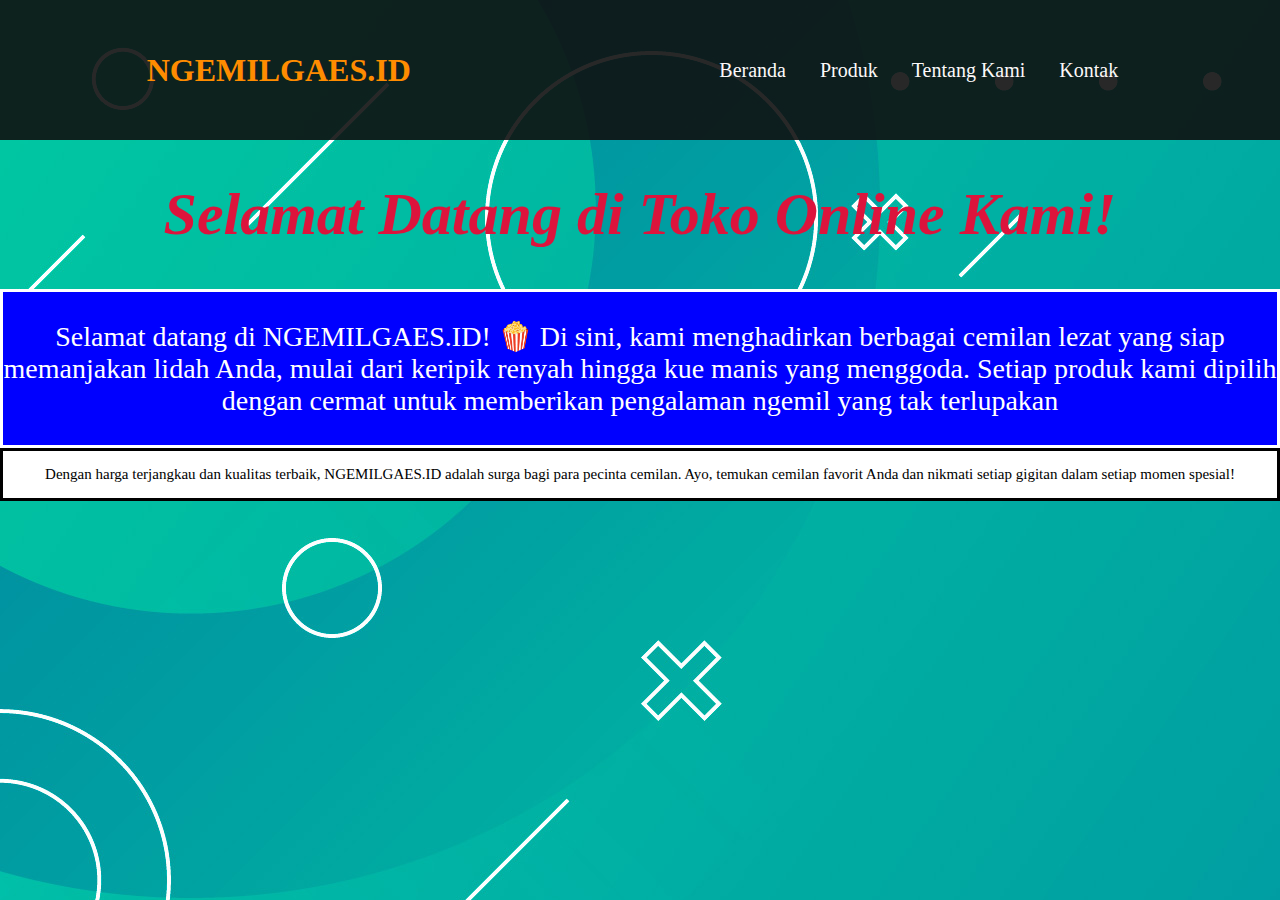
<file: web project/index.html>
<html>
<head>
    <link rel="stylesheet" href="style.css">
    <title>UTS RIZKA</title>
</head>
<body>
    <header>
        <h1 class="h1">NGEMILGAES.ID</h1>
        <nav>
            <ul>
                <li><a href="#home">Beranda</a></li>
                <li><a href="product.html">Produk</a></li>
                <li><a href="about.html">Tentang Kami</a></li>
                <li><a href="contact.html">Kontak</a></li>
            </ul>
        </nav>   
        </header>
        <div class="beranda">
            <h1>Selamat Datang di Toko Online Kami!</h1>
        </div>
        <div class="pembukaan">
            <p>Selamat datang di NGEMILGAES.ID! 🍿 Di sini, kami menghadirkan berbagai cemilan lezat yang siap memanjakan lidah Anda, mulai dari keripik renyah hingga kue manis yang menggoda.
            Setiap produk kami dipilih dengan cermat untuk memberikan pengalaman ngemil yang tak terlupakan</p>
        </div>
        <div class="kedua">
            <p> Dengan harga terjangkau dan kualitas terbaik, NGEMILGAES.ID adalah surga bagi para pecinta cemilan. Ayo, temukan cemilan favorit Anda dan nikmati setiap gigitan dalam setiap momen spesial!</p>
        </div> 
</body>
</html>
</file>
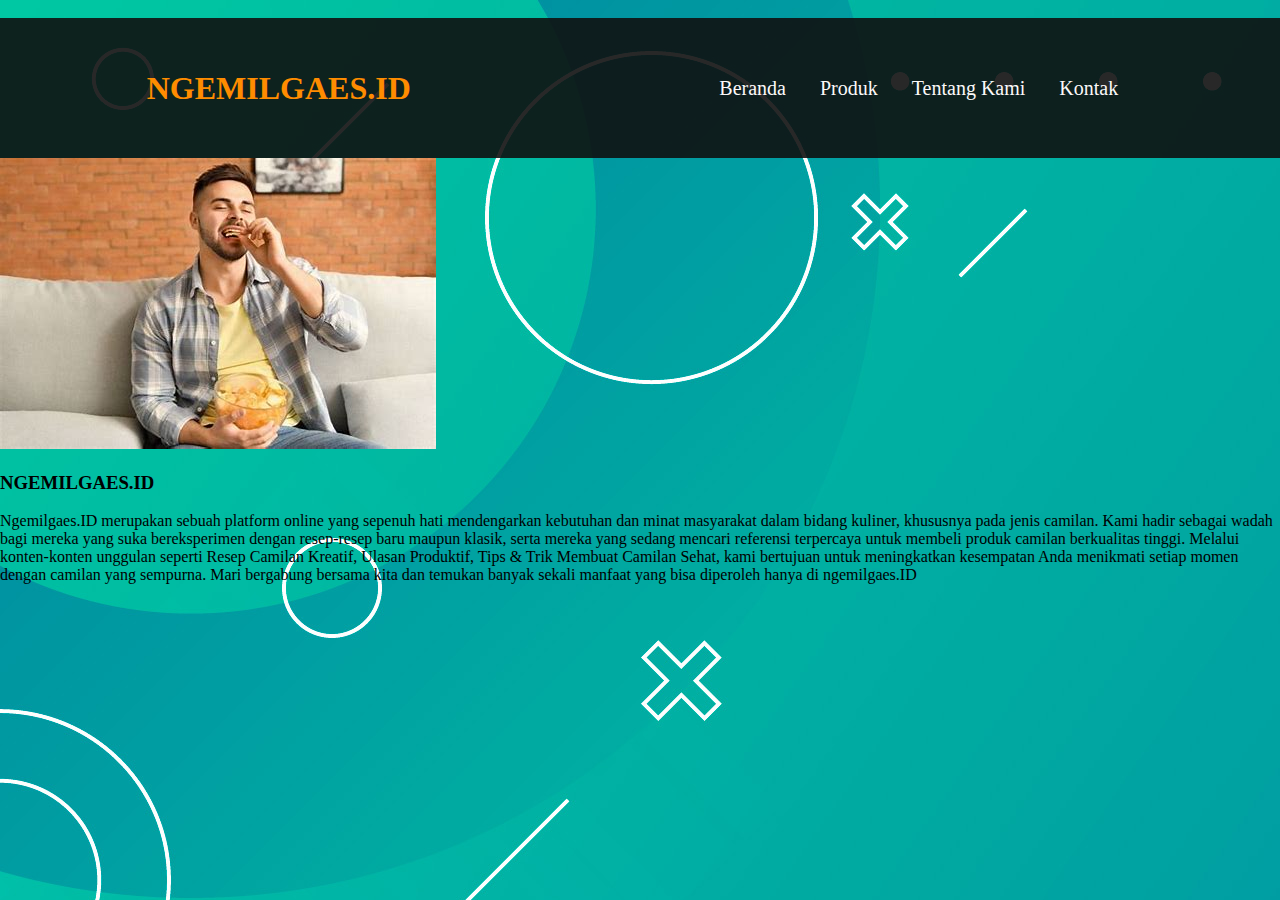
<file: web project/about.html>
<!DOCTYPE html>
<html lang="en">
<head>
    <head>
        <link rel="stylesheet" href="style.css">
        <title>UTS RIZKA</title>
    </head>    
<br>
    <header>
        <h1 class="h1">NGEMILGAES.ID</h1>
        <nav>
            <ul>
                <li><a href="#home">Beranda</a></li>
                <li><a href="product.html">Produk</a></li>
                <li><a href="about.html">Tentang Kami</a></li>
                <li><a href="contact.html">Kontak</a></li>
            </ul>
        </nav> 
    </header>  
    <div class="about-img">
        <img src="OIP.jpg" class="img-fluid about-img" alt="">
    </div>
                <h3>NGEMILGAES.ID</h3>
                <p>
                Ngemilgaes.ID merupakan sebuah platform online yang sepenuh hati mendengarkan kebutuhan dan minat masyarakat dalam bidang kuliner, khususnya pada jenis camilan. Kami hadir sebagai wadah bagi mereka yang suka bereksperimen dengan resep-resep baru maupun klasik, serta mereka yang sedang mencari referensi terpercaya untuk membeli produk camilan berkualitas tinggi. Melalui konten-konten unggulan seperti Resep Camilan Kreatif, Ulasan Produktif, Tips & Trik Membuat Camilan Sehat, kami bertujuan untuk meningkatkan kesempatan Anda menikmati setiap momen dengan camilan yang sempurna. Mari bergabung bersama kita dan temukan banyak sekali manfaat yang bisa diperoleh hanya di ngemilgaes.ID
                </p>
            </div>
</div>
    </body>
    </html>
</file>
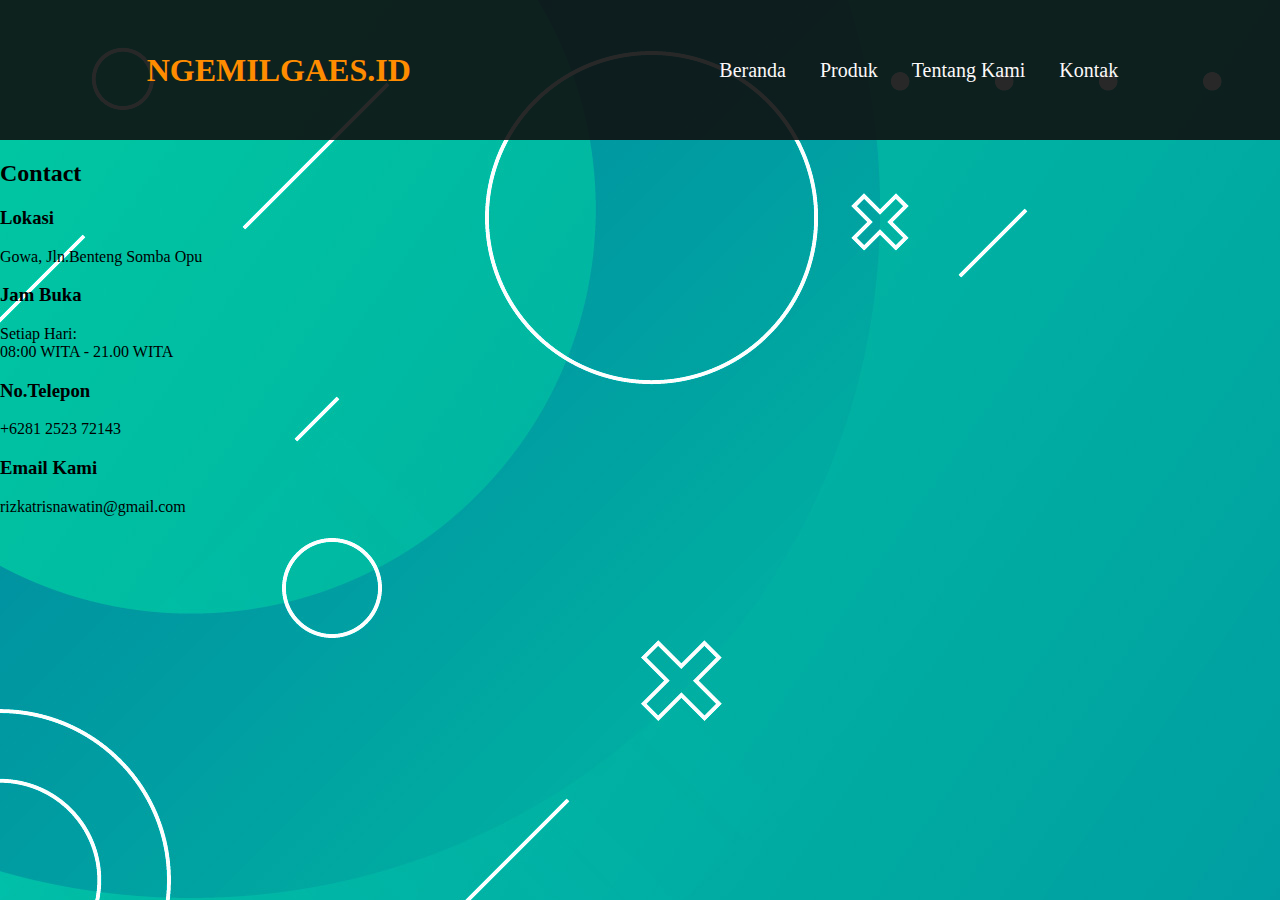
<file: web project/contact.html>
<html>
<head>
    <link rel="stylesheet" href="style.css">
    <title>UTS RIZKA</title>
</head>
<body>
    <header>
        <h1 class="h1">NGEMILGAES.ID</h1>
        <nav>
            <ul>
                <li><a href="#home">Beranda</a></li>
                <li><a href="product.html">Produk</a></li>
                <li><a href="about.html">Tentang Kami</a></li>
                <li><a href="contact.html">Kontak</a></li>
            </ul>
        </nav>   
        </header>
                <h2>Contact</h2>
                </div>
                    <div>
                    <h3>Lokasi</h3>
                    <p>Gowa, Jln.Benteng Somba Opu </p>
                </div>
                </div>
                    <div>
                        <h3>Jam Buka</h3>
                        <p>Setiap Hari:<br>08:00 WITA - 21.00 WITA</p>
                    </div>
                    </div>
                    <div>
                    <h3>No.Telepon</h3>
                    <p>+6281 2523 72143</p>
                    </div>
                    <div>
                    <h3>Email Kami</h3>
                    <p>rizkatrisnawatin@gmail.com</p>
                    </div>
                </div>
</body>
</html>
</file>
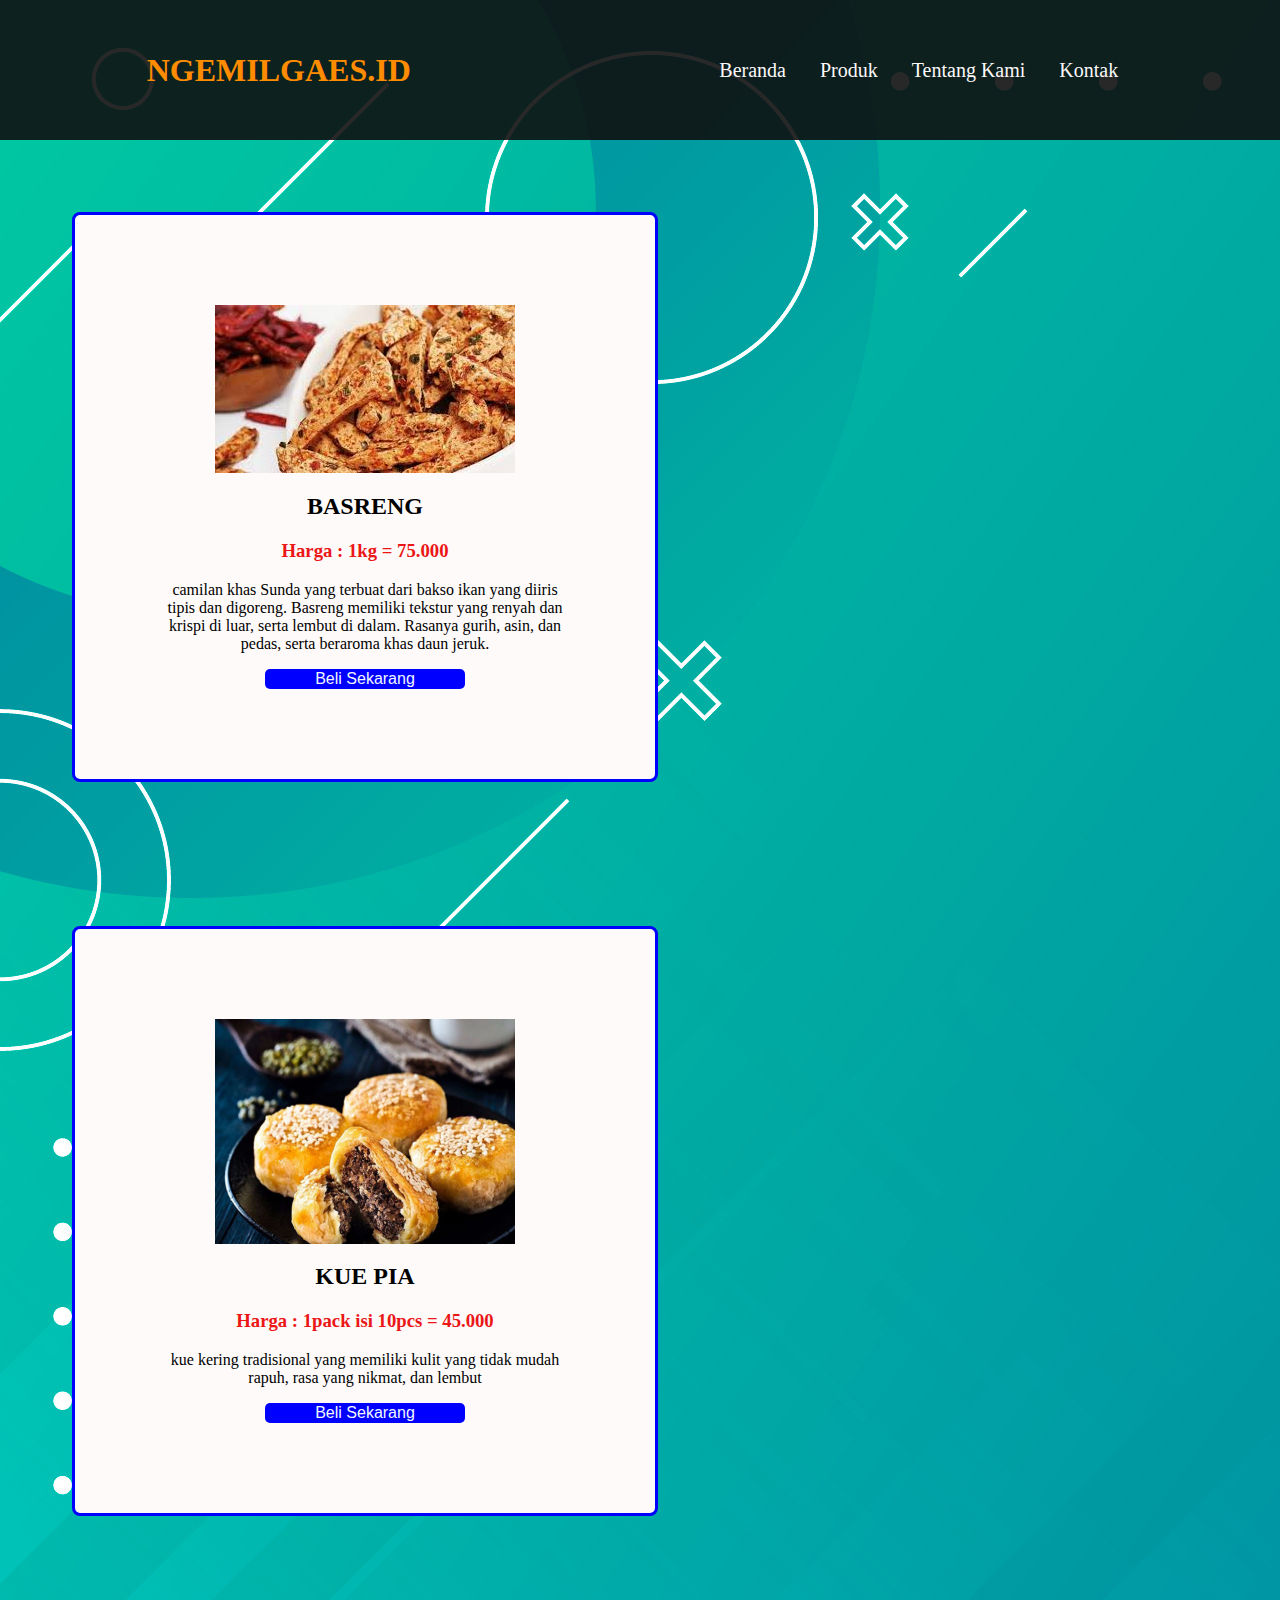
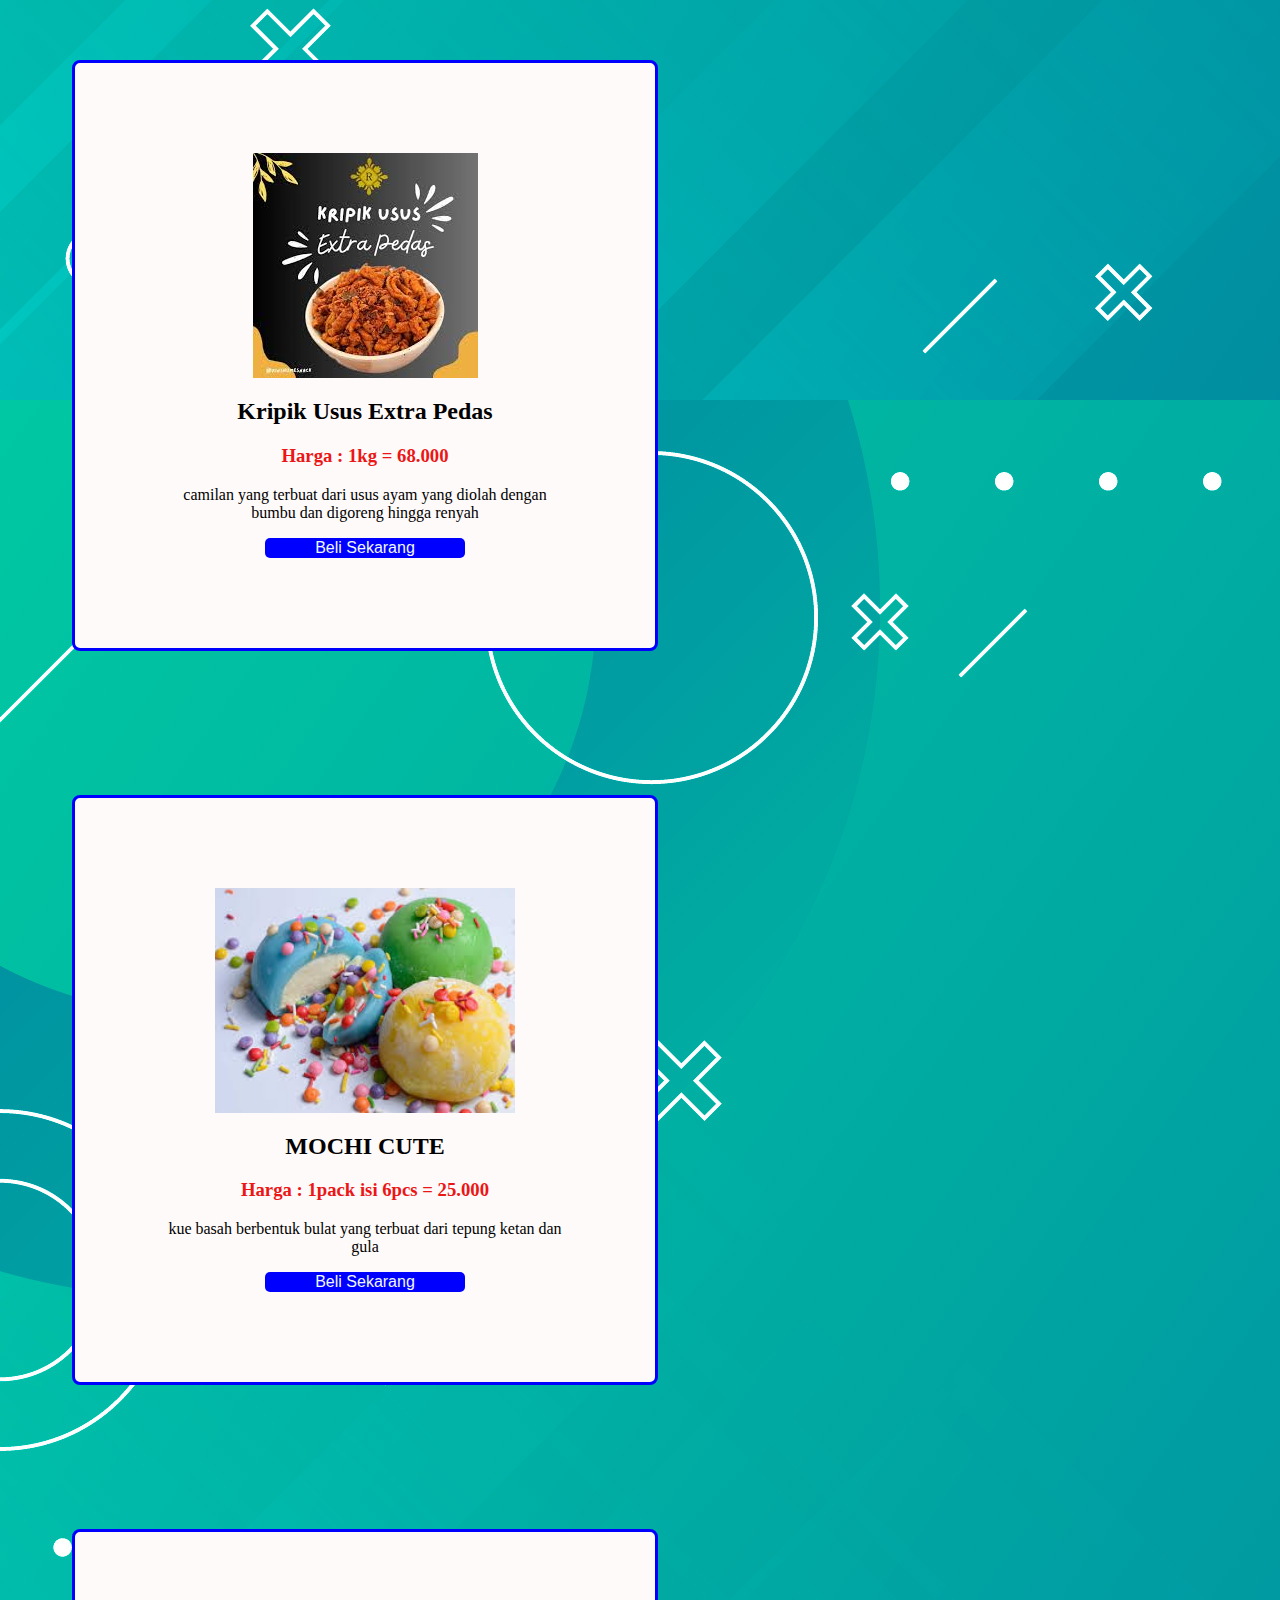
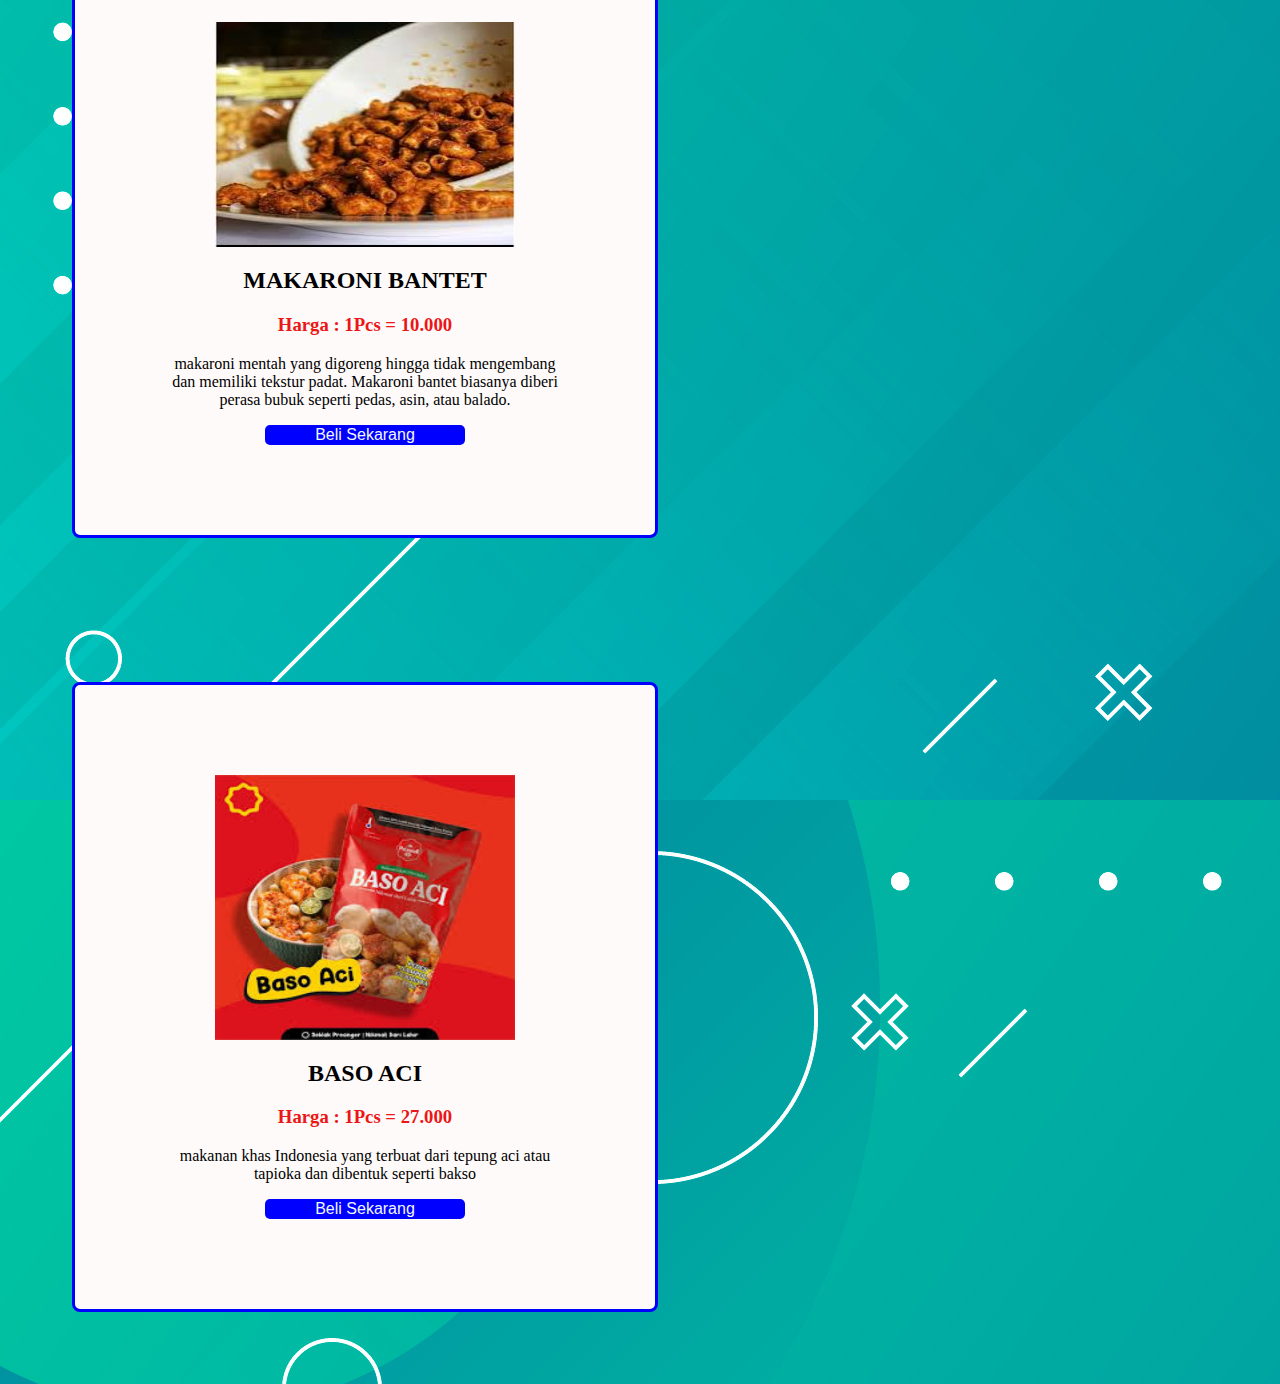
<file: web project/product.html>
<html>
    <head>
        <link rel="stylesheet" href="style.css">
        <title>UTS RIZKA</title>
    </head>    
<body>
    <header>
        <h1 class="h1">NGEMILGAES.ID</h1>
        <nav>
            <ul>
                <li><a href="#home">Beranda</a></li>
                <li><a href="product.html">Produk</a></li>
                <li><a href="about.html">Tentang Kami</a></li>
                <li><a href="contact.html">Kontak</a></li>
            </ul>
        </nav>   
        </header>
            <div class="product">
                <img src="CEMILAN 1.jpeg" alt="Produk 1">
                <h2>BASRENG</h2>
                <h3 class="h3">Harga : 1kg = 75.000</h3>
                <p>camilan khas Sunda yang terbuat dari bakso ikan yang diiris tipis dan digoreng. Basreng memiliki tekstur yang renyah dan krispi di luar, serta lembut di dalam. Rasanya gurih, asin, dan pedas, serta beraroma khas daun jeruk.</p>
                <a href="https://id.shp.ee/mjzqlz8?smtt=0.0.9" target="_blank">
                    <button class="buy-btn"> Beli Sekarang</button></a>  
            </div>
            <div class="product">
                <img src="cemilan 2.jpg" alt="Produk 3" width="300" height="225">
                <h2>KUE PIA</h2>
                <h3 class="h3">Harga : 1pack isi 10pcs = 45.000 </h3>
                <p>kue kering tradisional yang memiliki kulit yang tidak mudah rapuh, rasa yang nikmat, dan lembut</p>
                <a href="https://id.shp.ee/mjzqlz8?smtt=0.0.9" target="_blank">
                    <button class="buy-btn"> Beli Sekarang</button></a>  
            </div>
            <div class="product">
                <img src="cemilan 4.jpg" alt="Produk 4">
                <h2>Kripik Usus Extra Pedas</h2>
                <h3 class="h3">Harga : 1kg = 68.000 </h3>
                <p>camilan yang terbuat dari usus ayam yang diolah dengan bumbu dan digoreng hingga renyah</p>   
                <a href="https://id.shp.ee/mjzqlz8?smtt=0.0.9" target="_blank">
                    <button class="buy-btn"> Beli Sekarang</button></a>  
            </div>
            <div class="product">
                <img src="images.jpeg" alt="Produk 2" width="300" height="225">
                <h2>MOCHI CUTE</h2>
                <h3 class="h3">Harga : 1pack isi 6pcs = 25.000 </h3>
                <p>kue basah berbentuk bulat yang terbuat dari tepung ketan dan gula</p>
                <a href="https://id.shp.ee/mjzqlz8?smtt=0.0.9" target="_blank">
                    <button class="buy-btn"> Beli Sekarang</button></a>  
            </div>
            <div class="product">
                <img src="cemilan 5.jpg" alt="Produk 2" width="300" height="225">
                <h2>MAKARONI BANTET</h2>
                <h3 class="h3">Harga : 1Pcs = 10.000 </h3>
                <p>makaroni mentah yang digoreng hingga tidak mengembang dan memiliki tekstur padat. Makaroni bantet biasanya diberi perasa bubuk seperti pedas, asin, atau balado. </p>
                <a href="https://id.shp.ee/mjzqlz8?smtt=0.0.9" target="_blank">
                    <button class="buy-btn"> Beli Sekarang</button></a>  
            </div>
            <div class="product">
                <img src="cemilan 6.jpg" alt="Produk 2" width="300" height="265">
                <h2>BASO ACI</h2>
                <h3 class="h3">Harga : 1Pcs = 27.000 </h3>
                <p>makanan khas Indonesia yang terbuat dari tepung aci atau tapioka dan dibentuk seperti bakso </p>
                <a href="https://id.shp.ee/mjzqlz8?smtt=0.0.9" target="_blank">
                    <button class="buy-btn"> Beli Sekarang</button></a>  
            </div>
</body>
</html>
</file>
<file: web project/style.css>
body {
    font-family: lucida bright;
    margin: 0;
    padding: 0;
    background-image: url(8270301.jpg);
}

header {
    background-color: #0f0f0fe4;
    color: rgb(243, 243, 243);
    padding: 20px 0;
    display: flex;
    justify-content: space-around;
    text-align: auto;
    height: 100px;
    align-items: center;
}
.h1 {
    color:darkorange;
    font-family: geneva;
}

.h3 {
    color: rgb(235, 22, 22);
}

.beranda {
    color:crimson;
    font-style:italic;
    font-size: 30px;
    text-align:center;
}

.pembukaan {
    background-color:blue;
    background-size: 400cm;
    color:white;
    font-weight: 5em;
    font-size: 28px;
    text-align:center;
    border-style: double;
    border: 3px solid;
}

.kedua {
    background-color:white;
    background-size: auto;
    color:black;
    font-weight: 5em;
    font-size: 15px;
    text-align: center;
    border-style: double;
    border: 3px solid;
}

nav ul {
    list-style-type: none;
    padding: 0;
}

nav ul li {
    display: inline;
    margin: 10px 15px;
}

nav ul li a {
    color: rgb(252, 249, 249);
    font-size: 20px;
    font-family: 'Times New Roman', Times, serif;
    text-decoration:solid;
}


.product {
    margin: 8vh;
    padding:10vh;
    text-align: center;
    border: 3px solid;
    border-color: blue;
    border-radius: 8px;
    width: 400px;
    height:auto;
    background-color: snow;
    display: inline-block;
    display:-moz-inline-box;


.product img {
    max-width: 100%;
    width: 300px;
    height: 300px;
    display: inline-block;
    margin: 0 10px;
}

.buy-btn {
    background-color: blue;
    color: aliceblue;
    border: none;
    width: 50%;
    border-radius: 5px;
    -webkit-border-radius: 5px;
    -moz-border-radius: 5px;
    -ms-border-radius: 5px;
    -o-border-radius: 5px;
    cursor: pointer;
    font-size: 1em;
    margin-top: 10pxS;
}
</file>
